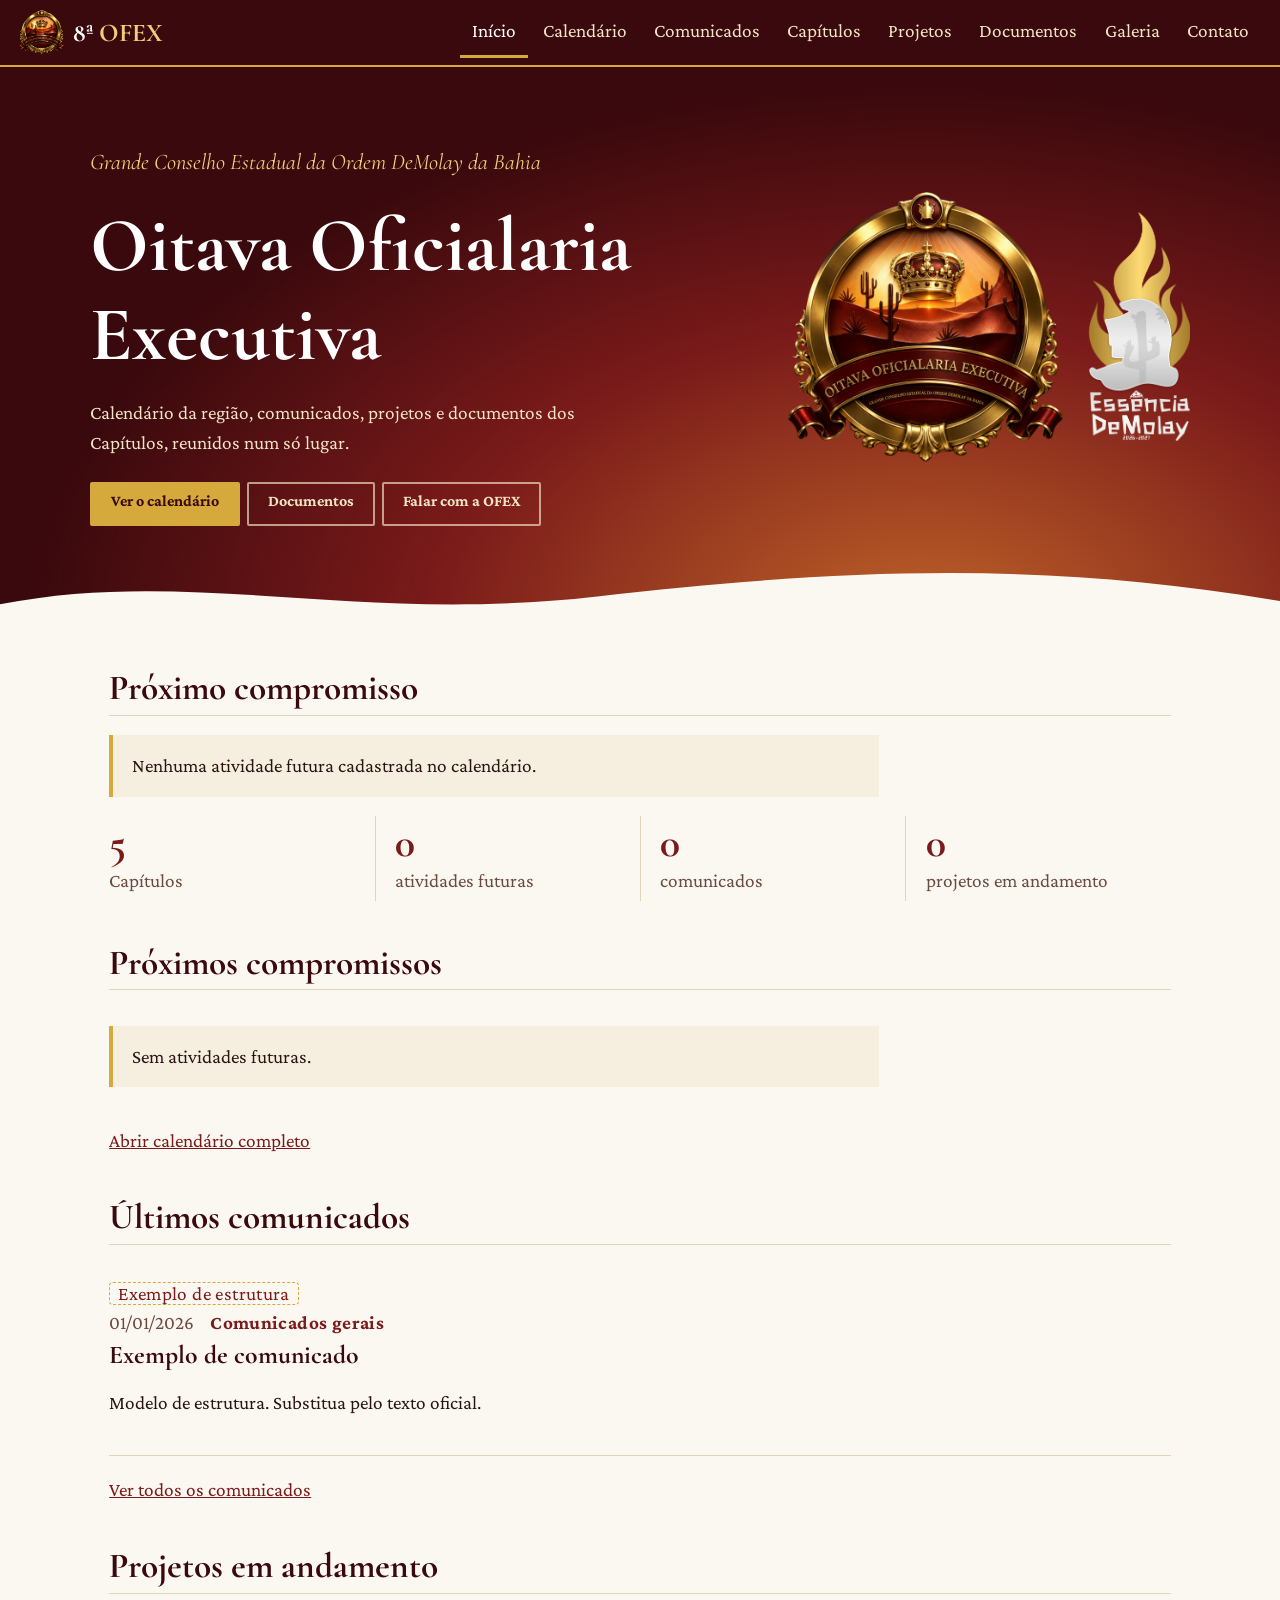
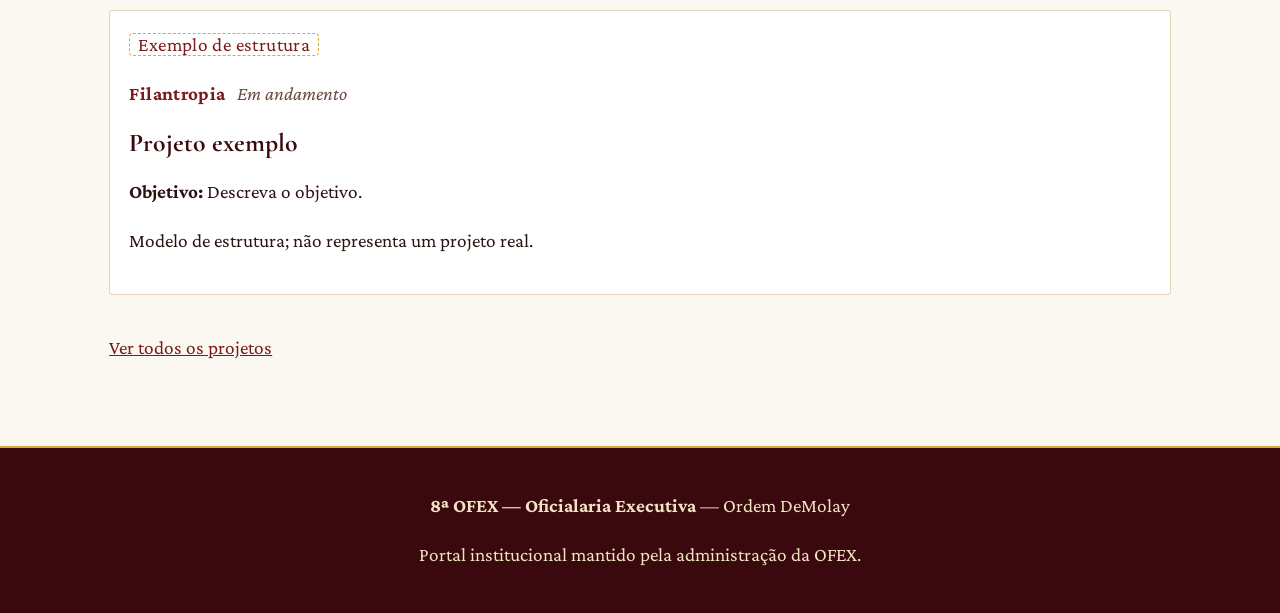
<file: index.html>
<!DOCTYPE html><html lang="pt-BR"><head><meta charset="utf-8"><meta name="viewport" content="width=device-width,initial-scale=1"><title>Início — 8ª OFEX</title><meta name="description" content="Portal institucional da 8ª OFEX — Oficialaria Executiva."><link rel="stylesheet" href="assets/css/style.css"><link rel="preconnect" href="https://fonts.googleapis.com"><link rel="preconnect" href="https://fonts.gstatic.com" crossorigin><link href="https://fonts.googleapis.com/css2?family=Cormorant+Garamond:ital,wght@0,500;0,600;0,700;1,500&family=Crimson+Pro:wght@400;500;700&display=swap" rel="stylesheet"><link rel="icon" href="assets/images/favicon.png"></head><body data-page="home"><a class="skip" href="#main">Ir para o conteúdo</a><header id="hd" class="hd"></header><main id="main"><section class="hero"><div class="hero-in"><div><p class="lema">Grande Conselho Estadual da Ordem DeMolay da Bahia</p><h1>Oitava Oficialaria Executiva</h1><p>Calendário da região, comunicados, projetos e documentos dos Capítulos, reunidos num só lugar.</p><a class="btn gold" href="calendario.html">Ver o calendário</a><a class="btn ghost" href="documentos.html">Documentos</a><a class="btn ghost" href="contato.html">Falar com a OFEX</a></div><div class="logos"><img src="assets/images/logo-ofex.png" alt="Brasão da Oitava Oficialaria Executiva"><img id="lg" alt="Logo da gestão atual" hidden></div></div></section><section id="destaque"></section><section id="stats" class="stats" aria-label="Indicadores"></section><section><h2>Próximos compromissos</h2><div id="prox" class="grid"></div><p><a href="calendario.html">Abrir calendário completo</a></p></section><section><h2>Últimos comunicados</h2><div id="com" class="grid"></div><p><a href="comunicados.html">Ver todos os comunicados</a></p></section><section><h2>Projetos em andamento</h2><div id="proj" class="grid"></div><p><a href="projetos.html">Ver todos os projetos</a></p></section></main><footer id="ft" class="ft"></footer><script src="assets/js/config.js"></script><script src="assets/js/calendar.js"></script><script src="assets/js/main.js"></script></body></html>
</file>
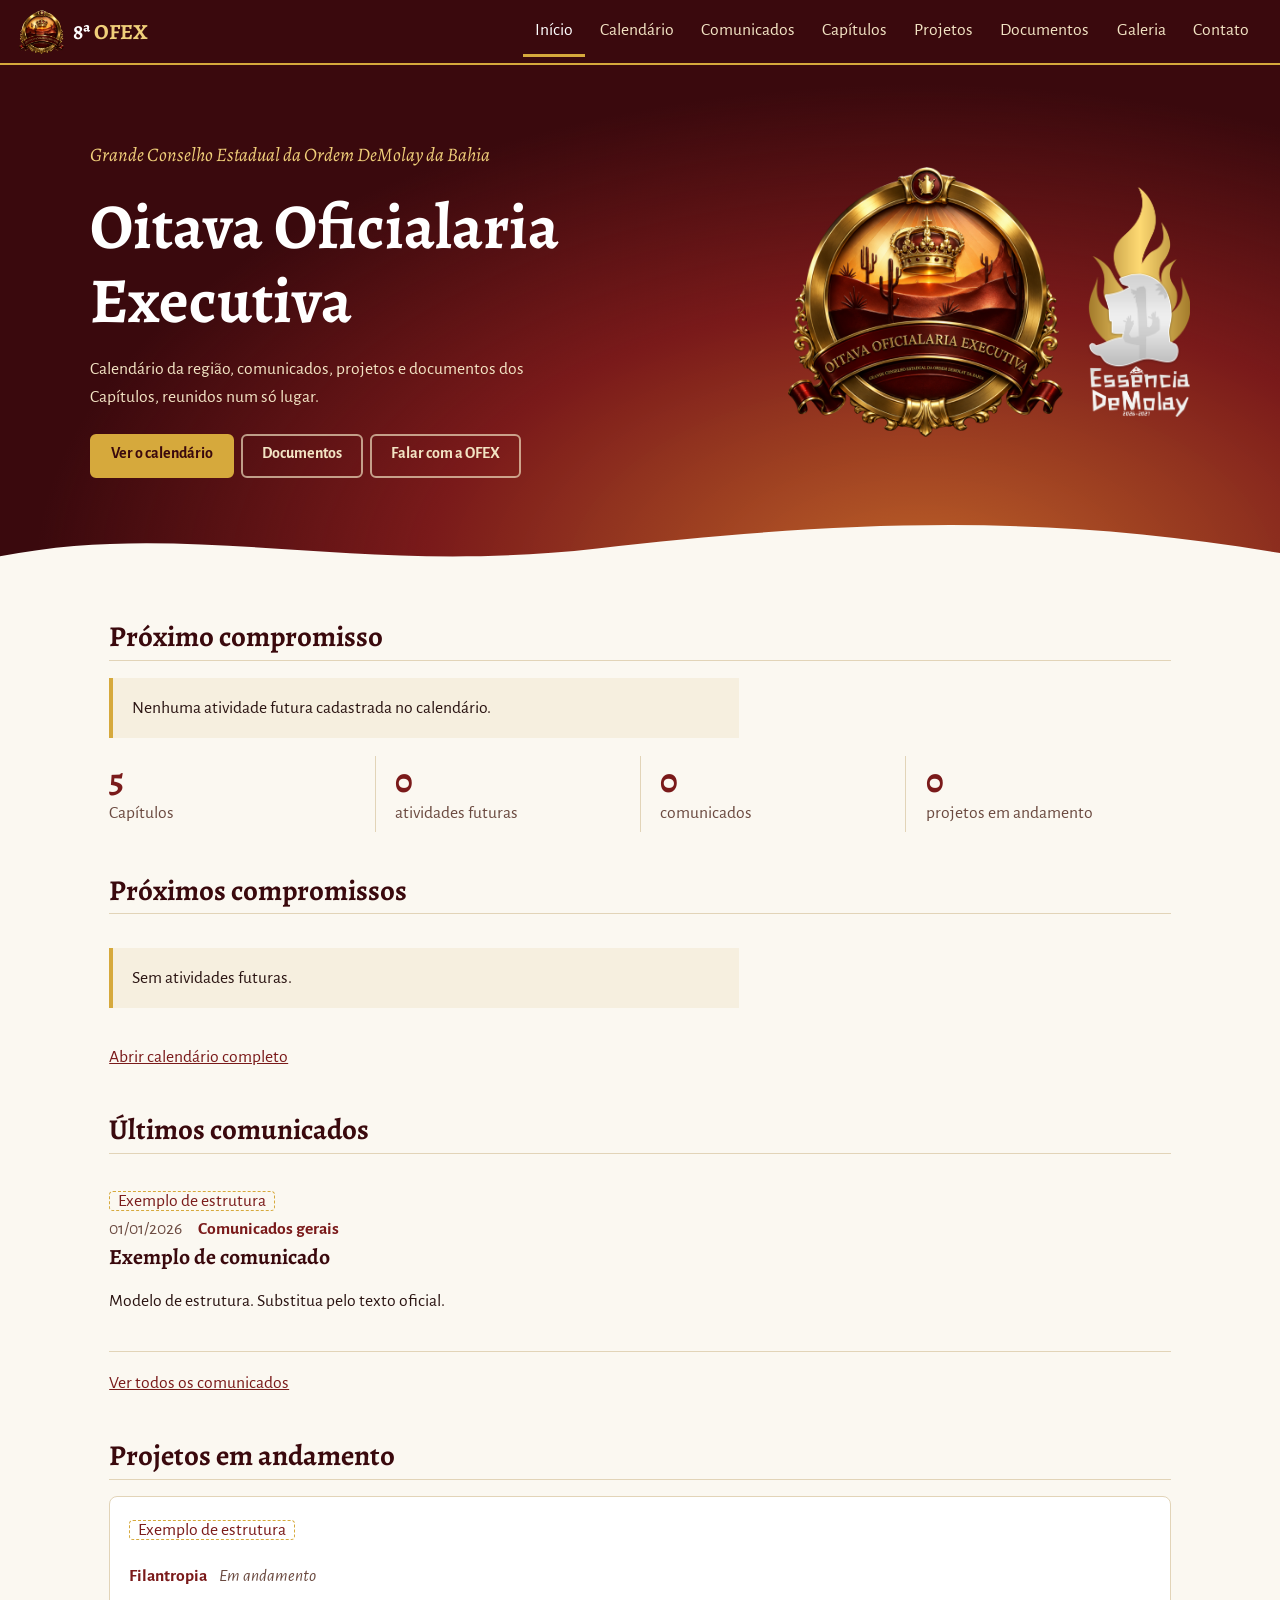
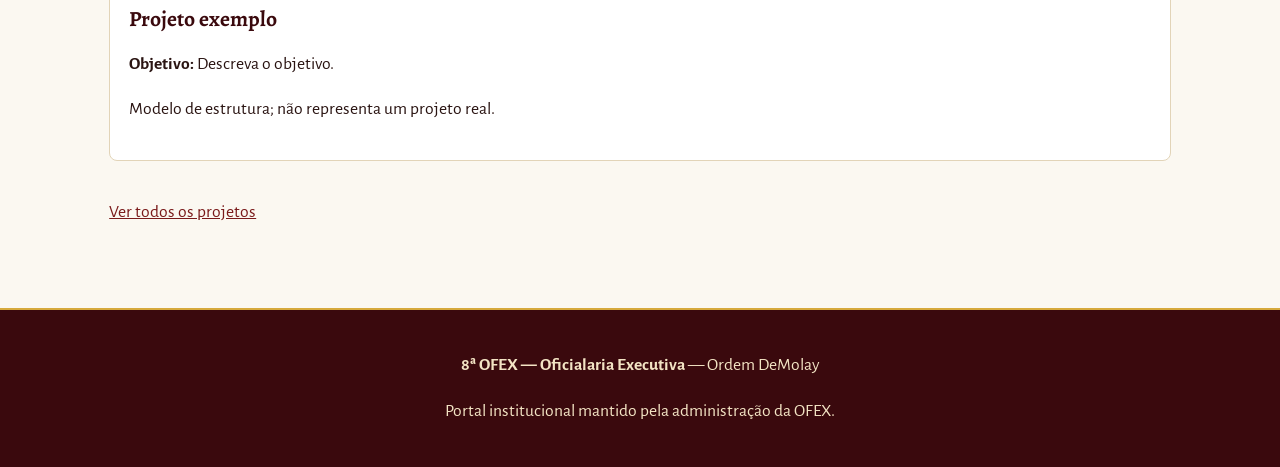
<file: ofex-portal/index.html>
<!DOCTYPE html><html lang="pt-BR"><head><meta charset="utf-8"><meta name="viewport" content="width=device-width,initial-scale=1"><title>Início — 8ª OFEX</title><meta name="description" content="Portal institucional da 8ª OFEX — Oficialaria Executiva."><link rel="stylesheet" href="assets/css/style.css"><link rel="preconnect" href="https://fonts.googleapis.com"><link rel="preconnect" href="https://fonts.gstatic.com" crossorigin><link href="https://fonts.googleapis.com/css2?family=Alegreya:ital,wght@0,400;0,700;1,400&family=Alegreya+Sans:wght@400;500;700&display=swap" rel="stylesheet"><link rel="icon" href="assets/images/favicon.png"></head><body data-page="home"><a class="skip" href="#main">Ir para o conteúdo</a><header id="hd" class="hd"></header><main id="main"><section class="hero"><div class="hero-in"><div><p class="lema">Grande Conselho Estadual da Ordem DeMolay da Bahia</p><h1>Oitava Oficialaria Executiva</h1><p>Calendário da região, comunicados, projetos e documentos dos Capítulos, reunidos num só lugar.</p><a class="btn gold" href="calendario.html">Ver o calendário</a><a class="btn ghost" href="documentos.html">Documentos</a><a class="btn ghost" href="contato.html">Falar com a OFEX</a></div><div class="logos"><img src="assets/images/logo-ofex.png" alt="Brasão da Oitava Oficialaria Executiva"><img id="lg" alt="Logo da gestão atual" hidden></div></div></section><section id="destaque"></section><section id="stats" class="stats" aria-label="Indicadores"></section><section><h2>Próximos compromissos</h2><div id="prox" class="grid"></div><p><a href="calendario.html">Abrir calendário completo</a></p></section><section><h2>Últimos comunicados</h2><div id="com" class="grid"></div><p><a href="comunicados.html">Ver todos os comunicados</a></p></section><section><h2>Projetos em andamento</h2><div id="proj" class="grid"></div><p><a href="projetos.html">Ver todos os projetos</a></p></section></main><footer id="ft" class="ft"></footer><script src="assets/js/config.js"></script><script src="assets/js/calendar.js"></script><script src="assets/js/main.js"></script></body></html>
</file>
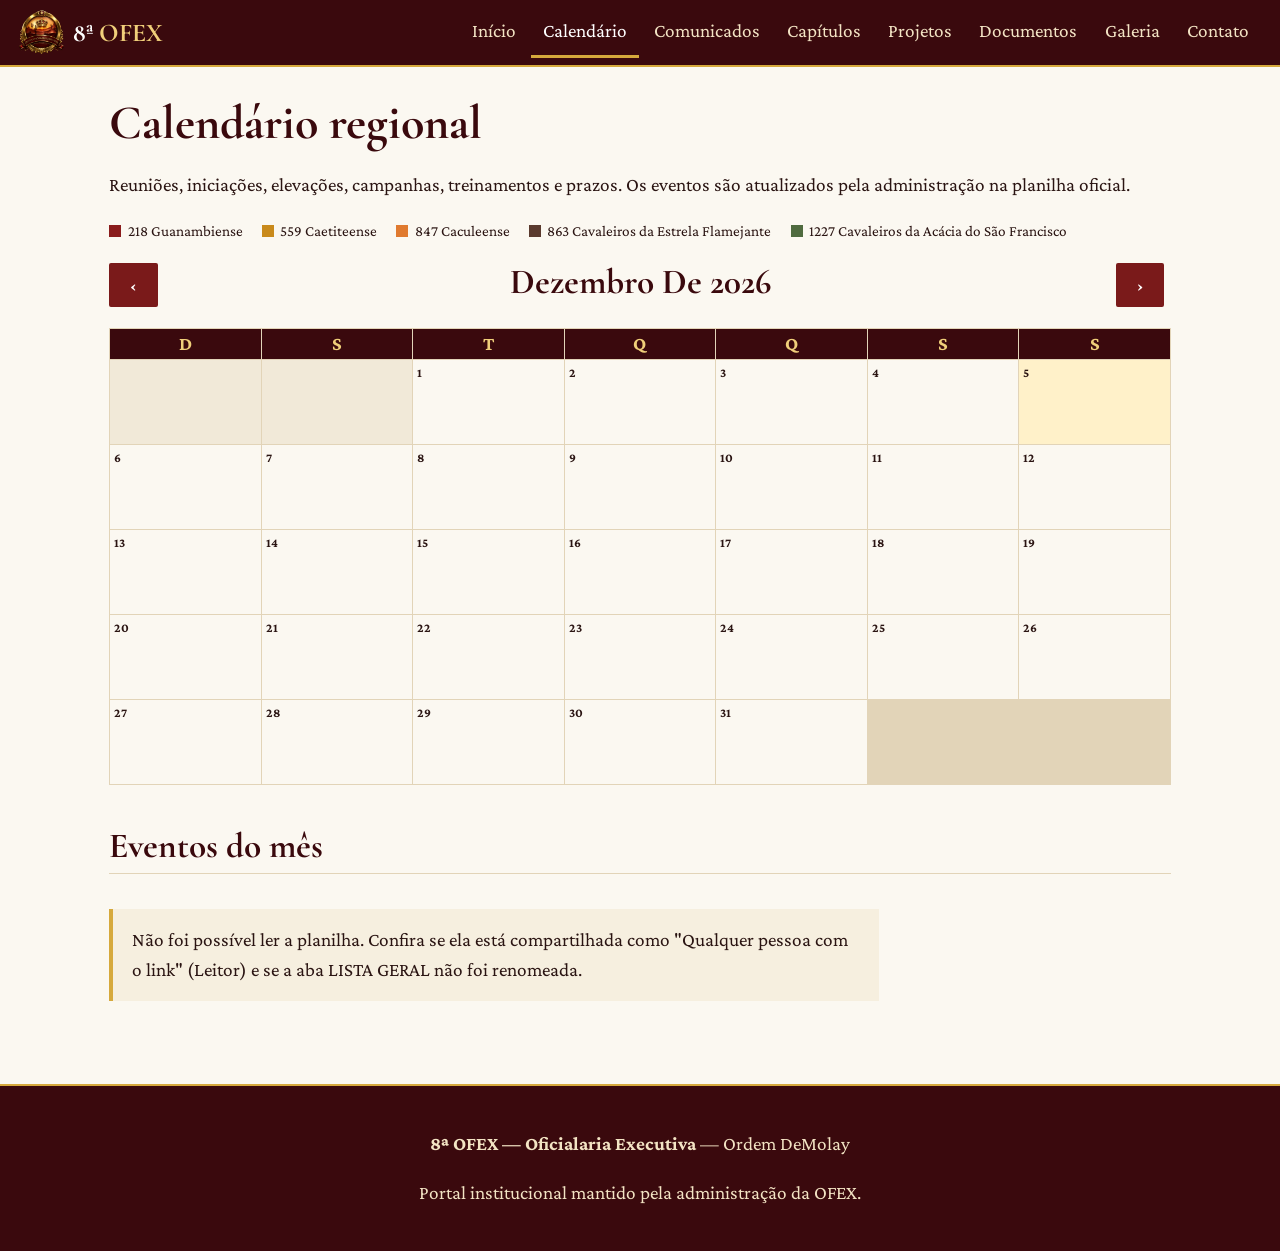
<file: calendario.html>
<!DOCTYPE html><html lang="pt-BR"><head><meta charset="utf-8"><meta name="viewport" content="width=device-width,initial-scale=1"><title>Calendário — 8ª OFEX</title><meta name="description" content="Portal institucional da 8ª OFEX — Oficialaria Executiva."><link rel="stylesheet" href="assets/css/style.css"><link rel="preconnect" href="https://fonts.googleapis.com"><link rel="preconnect" href="https://fonts.gstatic.com" crossorigin><link href="https://fonts.googleapis.com/css2?family=Cormorant+Garamond:ital,wght@0,500;0,600;0,700;1,500&family=Crimson+Pro:wght@400;500;700&display=swap" rel="stylesheet"><link rel="icon" href="assets/images/favicon.png"></head><body data-page="cal"><a class="skip" href="#main">Ir para o conteúdo</a><header id="hd" class="hd"></header><main id="main"><h1>Calendário regional</h1><p>Reuniões, iniciações, elevações, campanhas, treinamentos e prazos. Os eventos são atualizados pela administração na planilha oficial.</p><p id="leg" class="leg"></p><div class="calbar"><button class="btn" id="pv" aria-label="Mês anterior">‹</button><h2 id="mt" aria-live="polite"></h2><button class="btn" id="nx" aria-label="Próximo mês">›</button></div><div id="grid" role="presentation"></div><h2>Eventos do mês</h2><div id="lst" class="grid"></div></main><footer id="ft" class="ft"></footer><script src="assets/js/config.js"></script><script src="assets/js/calendar.js"></script><script src="assets/js/main.js"></script></body></html>
</file>
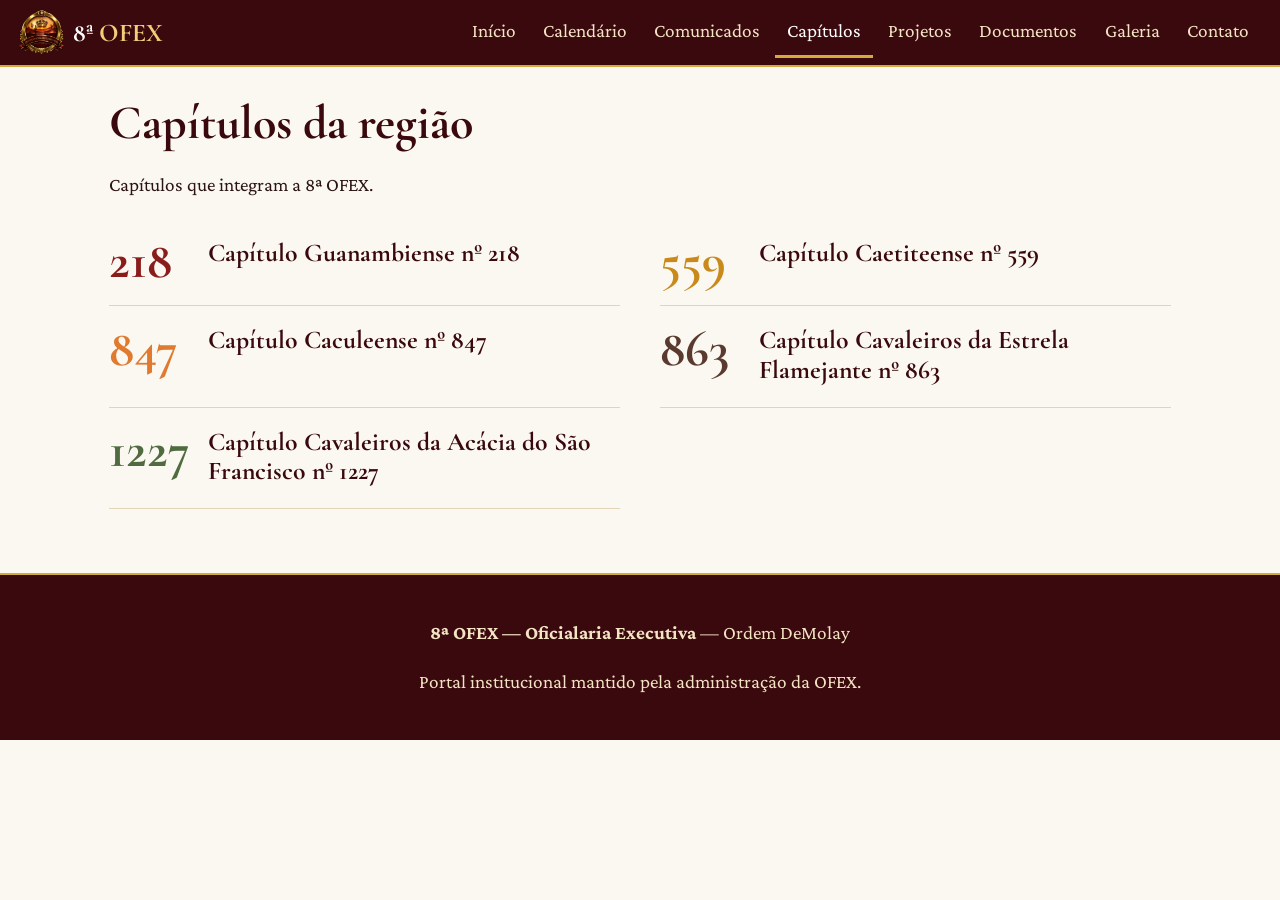
<file: capitulos.html>
<!DOCTYPE html><html lang="pt-BR"><head><meta charset="utf-8"><meta name="viewport" content="width=device-width,initial-scale=1"><title>Capítulos — 8ª OFEX</title><meta name="description" content="Portal institucional da 8ª OFEX — Oficialaria Executiva."><link rel="stylesheet" href="assets/css/style.css"><link rel="preconnect" href="https://fonts.googleapis.com"><link rel="preconnect" href="https://fonts.gstatic.com" crossorigin><link href="https://fonts.googleapis.com/css2?family=Cormorant+Garamond:ital,wght@0,500;0,600;0,700;1,500&family=Crimson+Pro:wght@400;500;700&display=swap" rel="stylesheet"><link rel="icon" href="assets/images/favicon.png"></head><body data-page="cap"><a class="skip" href="#main">Ir para o conteúdo</a><header id="hd" class="hd"></header><main id="main"><h1>Capítulos da região</h1><p>Capítulos que integram a 8ª OFEX.</p><div id="lst" class="grid"></div></main><footer id="ft" class="ft"></footer><script src="assets/js/config.js"></script><script src="assets/js/calendar.js"></script><script src="assets/js/main.js"></script></body></html>
</file>
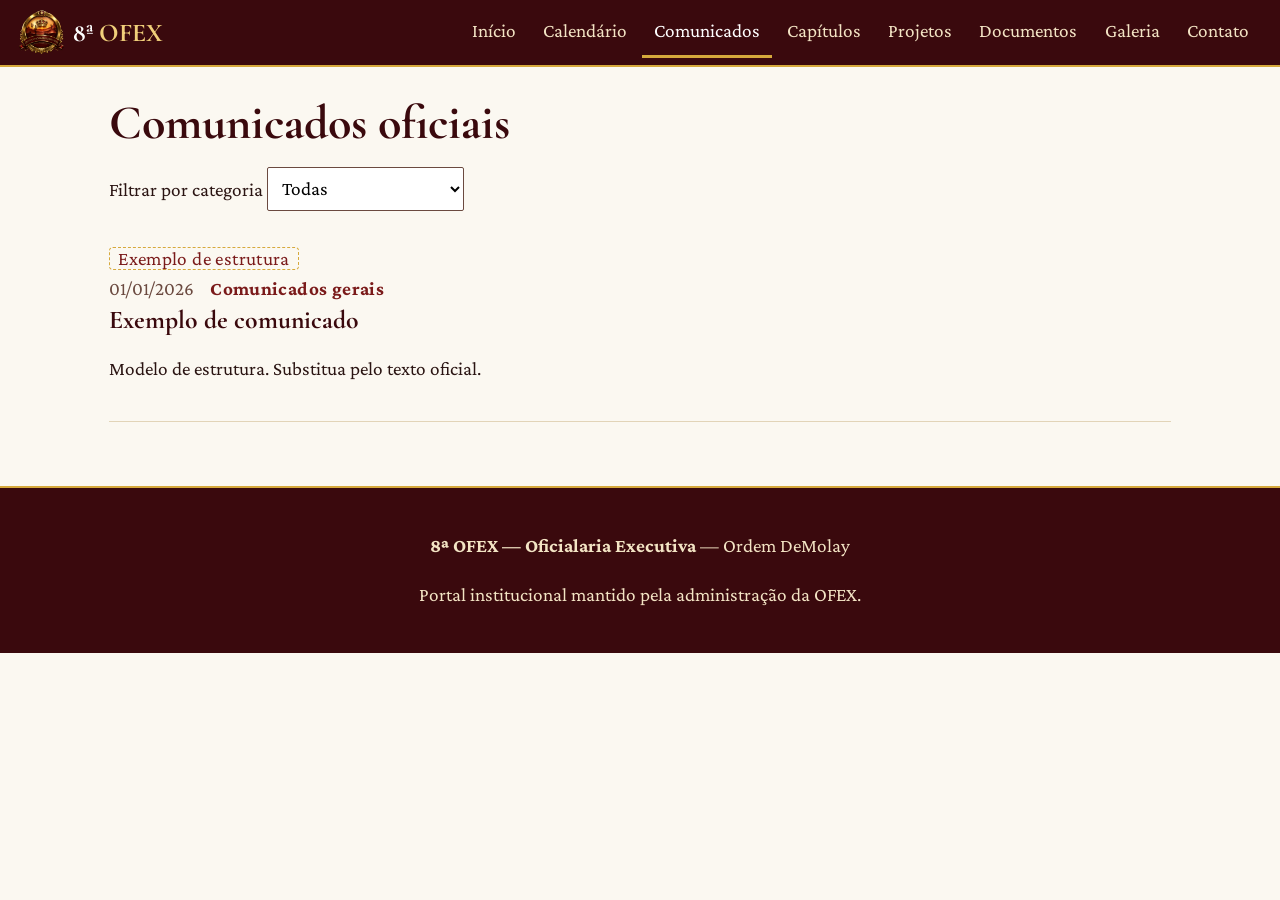
<file: comunicados.html>
<!DOCTYPE html><html lang="pt-BR"><head><meta charset="utf-8"><meta name="viewport" content="width=device-width,initial-scale=1"><title>Comunicados — 8ª OFEX</title><meta name="description" content="Portal institucional da 8ª OFEX — Oficialaria Executiva."><link rel="stylesheet" href="assets/css/style.css"><link rel="preconnect" href="https://fonts.googleapis.com"><link rel="preconnect" href="https://fonts.gstatic.com" crossorigin><link href="https://fonts.googleapis.com/css2?family=Cormorant+Garamond:ital,wght@0,500;0,600;0,700;1,500&family=Crimson+Pro:wght@400;500;700&display=swap" rel="stylesheet"><link rel="icon" href="assets/images/favicon.png"></head><body data-page="com"><a class="skip" href="#main">Ir para o conteúdo</a><header id="hd" class="hd"></header><main id="main"><h1>Comunicados oficiais</h1><label class="flt">Filtrar por categoria <select id="f"><option value="">Todas</option></select></label><div id="lst" class="grid"></div></main><footer id="ft" class="ft"></footer><script src="assets/js/config.js"></script><script src="assets/js/calendar.js"></script><script src="assets/js/main.js"></script></body></html>
</file>
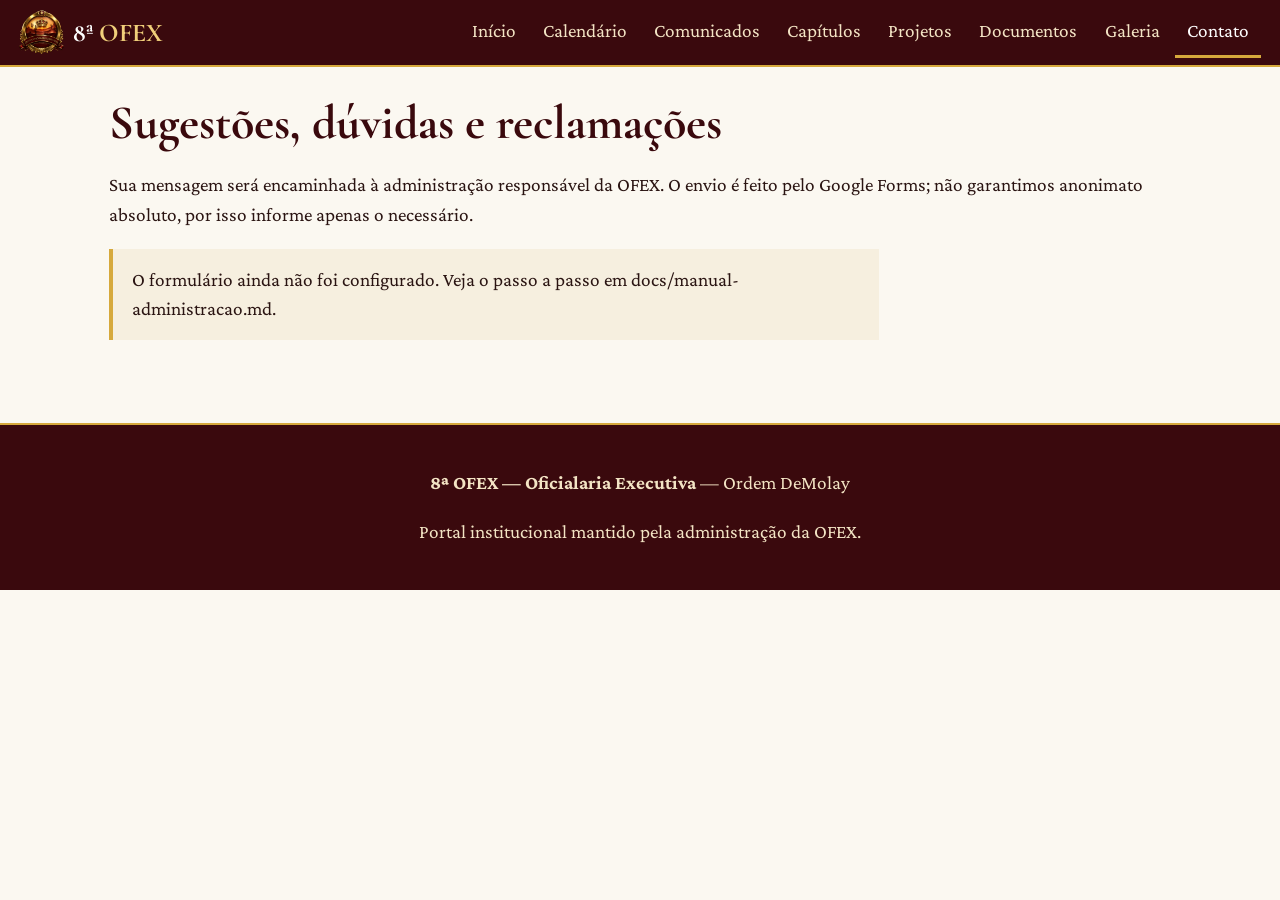
<file: contato.html>
<!DOCTYPE html><html lang="pt-BR"><head><meta charset="utf-8"><meta name="viewport" content="width=device-width,initial-scale=1"><title>Contato — 8ª OFEX</title><meta name="description" content="Portal institucional da 8ª OFEX — Oficialaria Executiva."><link rel="stylesheet" href="assets/css/style.css"><link rel="preconnect" href="https://fonts.googleapis.com"><link rel="preconnect" href="https://fonts.gstatic.com" crossorigin><link href="https://fonts.googleapis.com/css2?family=Cormorant+Garamond:ital,wght@0,500;0,600;0,700;1,500&family=Crimson+Pro:wght@400;500;700&display=swap" rel="stylesheet"><link rel="icon" href="assets/images/favicon.png"></head><body data-page="contato"><a class="skip" href="#main">Ir para o conteúdo</a><header id="hd" class="hd"></header><main id="main"><h1>Sugestões, dúvidas e reclamações</h1><p>Sua mensagem será encaminhada à administração responsável da OFEX. O envio é feito pelo Google Forms; não garantimos anonimato absoluto, por isso informe apenas o necessário.</p><div id="frm"></div></main><footer id="ft" class="ft"></footer><script src="assets/js/config.js"></script><script src="assets/js/calendar.js"></script><script src="assets/js/main.js"></script></body></html>
</file>
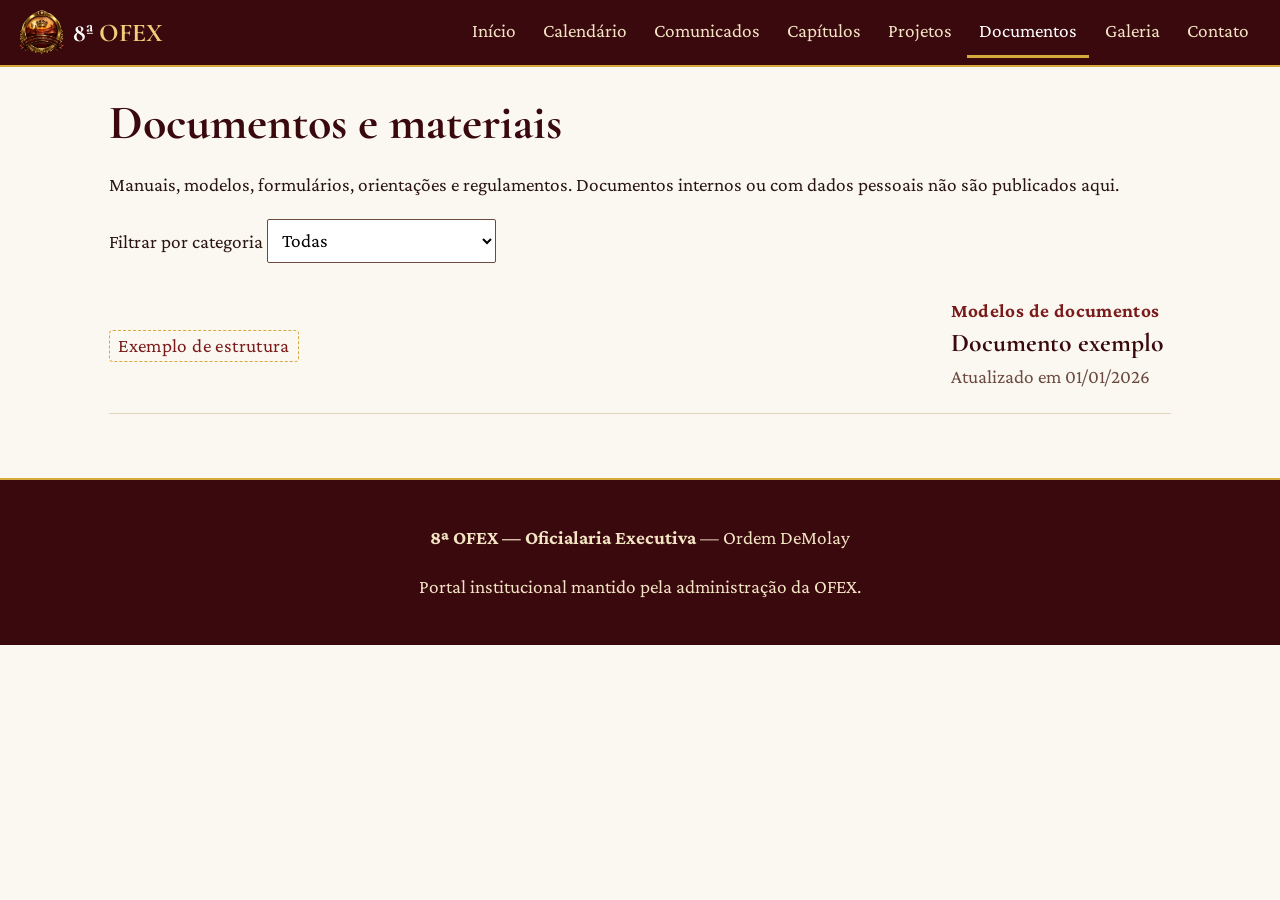
<file: documentos.html>
<!DOCTYPE html><html lang="pt-BR"><head><meta charset="utf-8"><meta name="viewport" content="width=device-width,initial-scale=1"><title>Documentos — 8ª OFEX</title><meta name="description" content="Portal institucional da 8ª OFEX — Oficialaria Executiva."><link rel="stylesheet" href="assets/css/style.css"><link rel="preconnect" href="https://fonts.googleapis.com"><link rel="preconnect" href="https://fonts.gstatic.com" crossorigin><link href="https://fonts.googleapis.com/css2?family=Cormorant+Garamond:ital,wght@0,500;0,600;0,700;1,500&family=Crimson+Pro:wght@400;500;700&display=swap" rel="stylesheet"><link rel="icon" href="assets/images/favicon.png"></head><body data-page="doc"><a class="skip" href="#main">Ir para o conteúdo</a><header id="hd" class="hd"></header><main id="main"><h1>Documentos e materiais</h1><p>Manuais, modelos, formulários, orientações e regulamentos. Documentos internos ou com dados pessoais não são publicados aqui.</p><label class="flt">Filtrar por categoria <select id="f"><option value="">Todas</option></select></label><div id="lst"></div></main><footer id="ft" class="ft"></footer><script src="assets/js/config.js"></script><script src="assets/js/calendar.js"></script><script src="assets/js/main.js"></script></body></html>
</file>
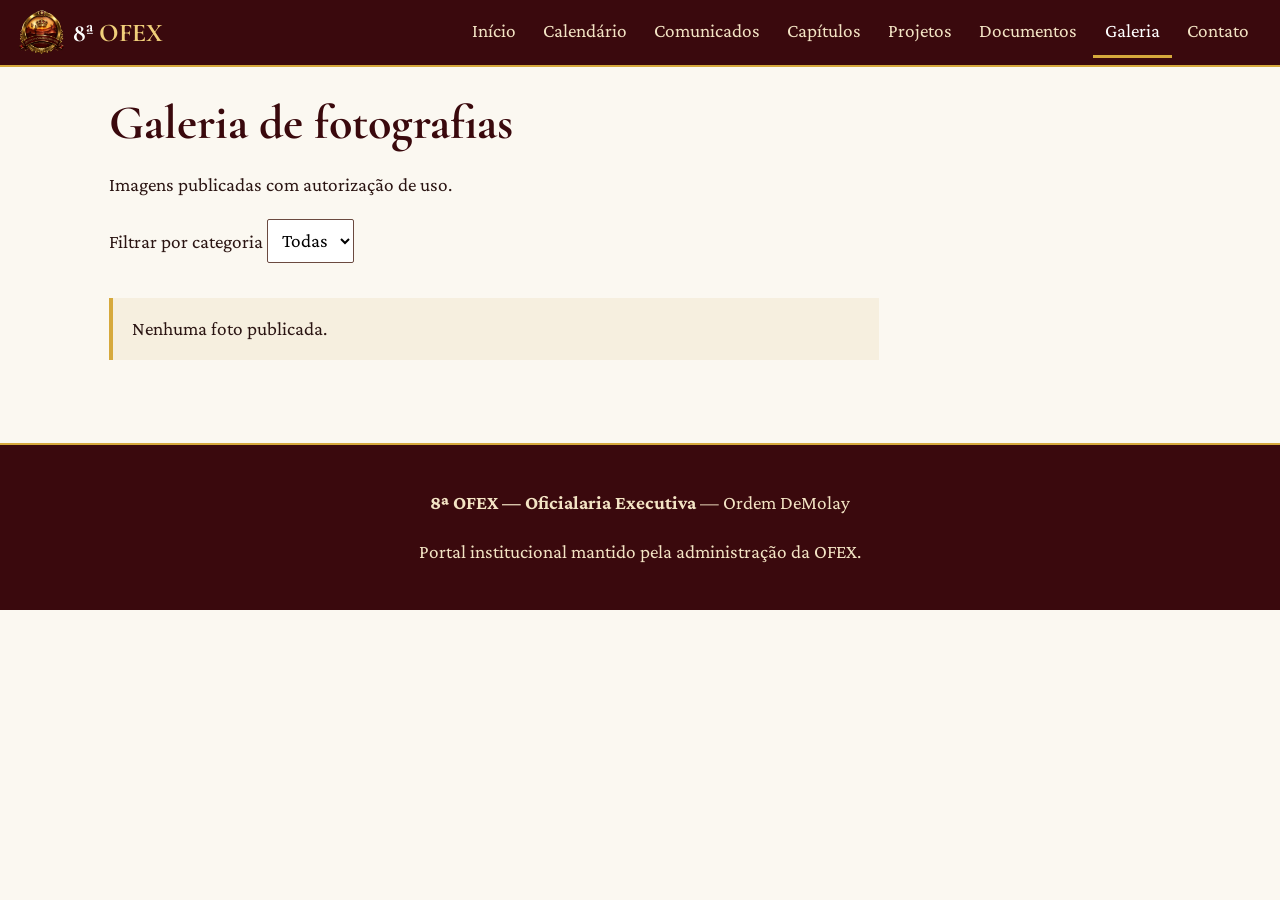
<file: galeria.html>
<!DOCTYPE html><html lang="pt-BR"><head><meta charset="utf-8"><meta name="viewport" content="width=device-width,initial-scale=1"><title>Galeria — 8ª OFEX</title><meta name="description" content="Portal institucional da 8ª OFEX — Oficialaria Executiva."><link rel="stylesheet" href="assets/css/style.css"><link rel="preconnect" href="https://fonts.googleapis.com"><link rel="preconnect" href="https://fonts.gstatic.com" crossorigin><link href="https://fonts.googleapis.com/css2?family=Cormorant+Garamond:ital,wght@0,500;0,600;0,700;1,500&family=Crimson+Pro:wght@400;500;700&display=swap" rel="stylesheet"><link rel="icon" href="assets/images/favicon.png"></head><body data-page="gal"><a class="skip" href="#main">Ir para o conteúdo</a><header id="hd" class="hd"></header><main id="main"><h1>Galeria de fotografias</h1><p>Imagens publicadas com autorização de uso.</p><label class="flt">Filtrar por categoria <select id="f"><option value="">Todas</option></select></label><div id="lst" class="grid"></div><dialog id="dlg"><button class="btn" onclick="this.closest('dialog').close()">Fechar</button><div></div></dialog></main><footer id="ft" class="ft"></footer><script src="assets/js/config.js"></script><script src="assets/js/calendar.js"></script><script src="assets/js/main.js"></script></body></html>
</file>
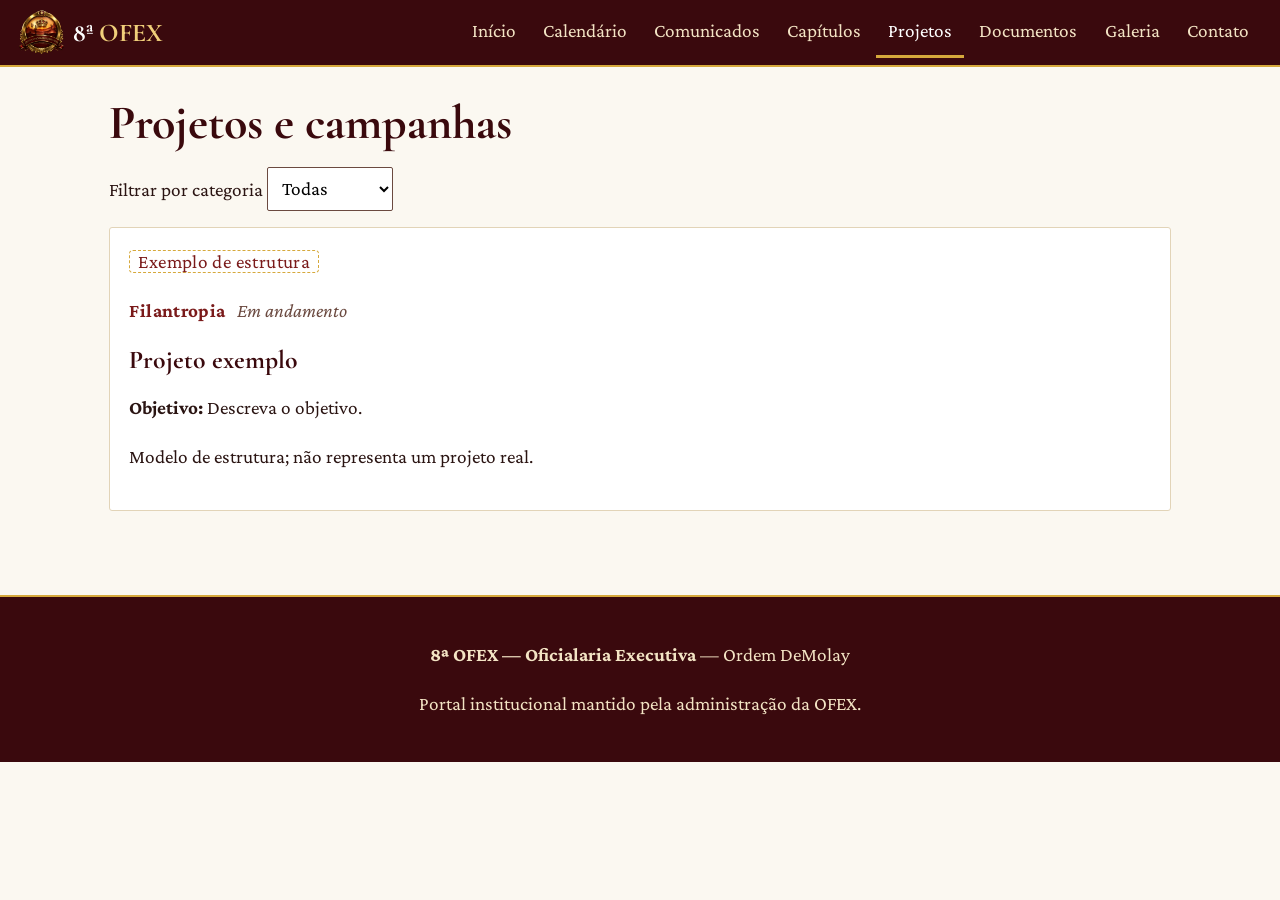
<file: projetos.html>
<!DOCTYPE html><html lang="pt-BR"><head><meta charset="utf-8"><meta name="viewport" content="width=device-width,initial-scale=1"><title>Projetos — 8ª OFEX</title><meta name="description" content="Portal institucional da 8ª OFEX — Oficialaria Executiva."><link rel="stylesheet" href="assets/css/style.css"><link rel="preconnect" href="https://fonts.googleapis.com"><link rel="preconnect" href="https://fonts.gstatic.com" crossorigin><link href="https://fonts.googleapis.com/css2?family=Cormorant+Garamond:ital,wght@0,500;0,600;0,700;1,500&family=Crimson+Pro:wght@400;500;700&display=swap" rel="stylesheet"><link rel="icon" href="assets/images/favicon.png"></head><body data-page="proj"><a class="skip" href="#main">Ir para o conteúdo</a><header id="hd" class="hd"></header><main id="main"><h1>Projetos e campanhas</h1><label class="flt">Filtrar por categoria <select id="f"><option value="">Todas</option></select></label><div id="lst" class="grid"></div></main><footer id="ft" class="ft"></footer><script src="assets/js/config.js"></script><script src="assets/js/calendar.js"></script><script src="assets/js/main.js"></script></body></html>
</file>
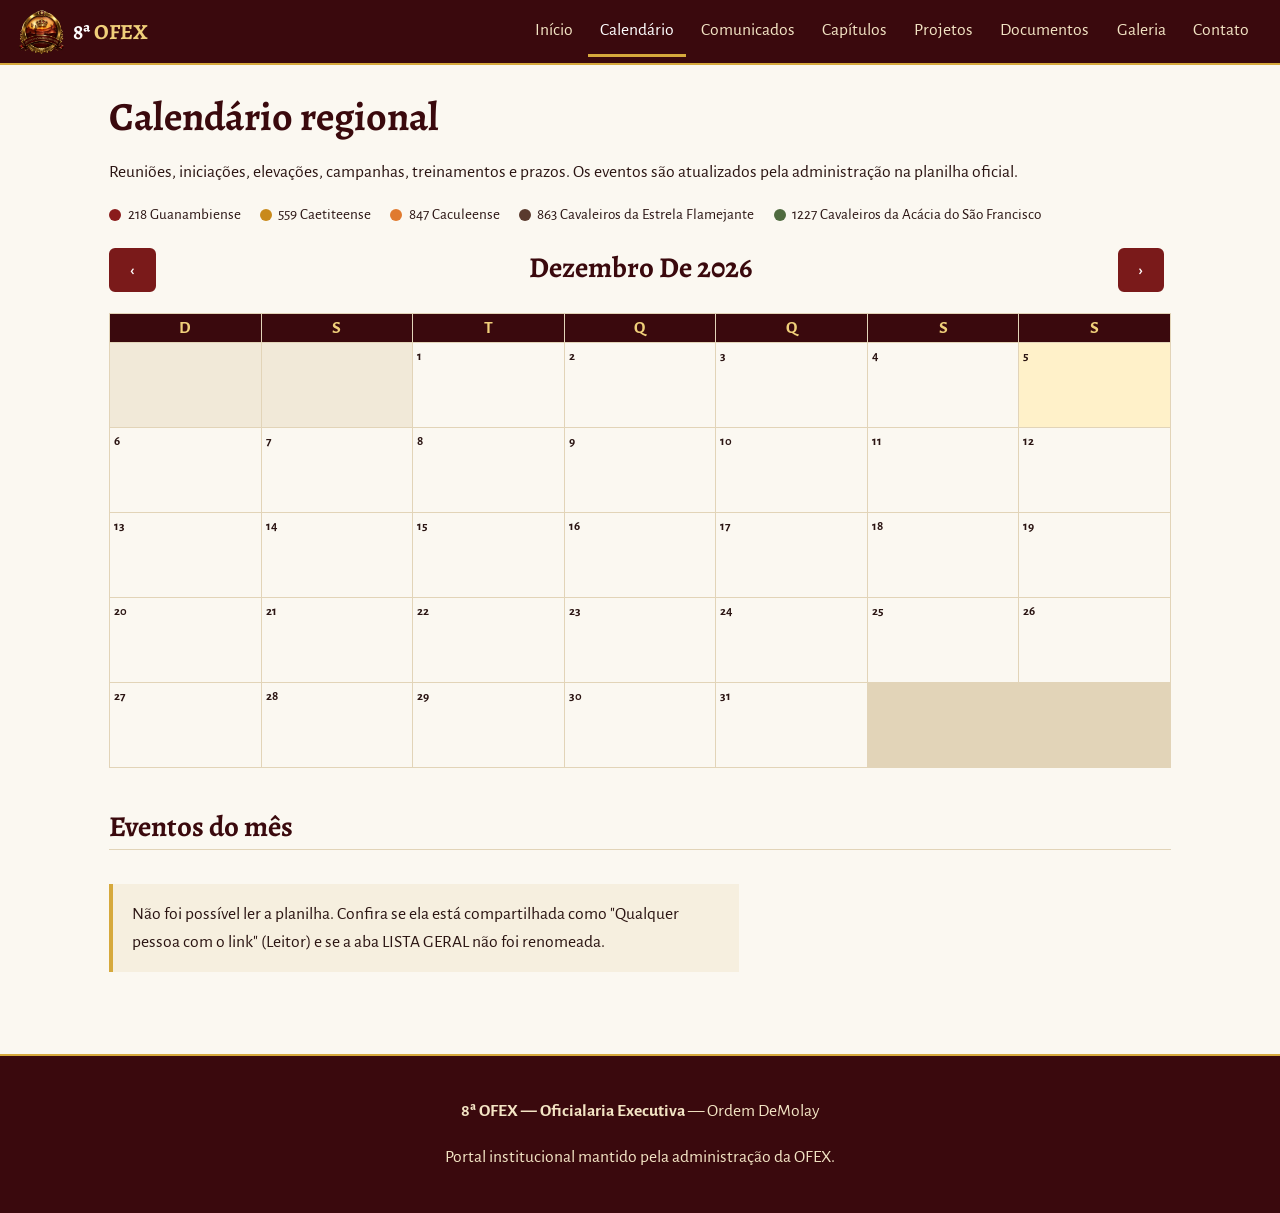
<file: ofex-portal/calendario.html>
<!DOCTYPE html><html lang="pt-BR"><head><meta charset="utf-8"><meta name="viewport" content="width=device-width,initial-scale=1"><title>Calendário — 8ª OFEX</title><meta name="description" content="Portal institucional da 8ª OFEX — Oficialaria Executiva."><link rel="stylesheet" href="assets/css/style.css"><link rel="preconnect" href="https://fonts.googleapis.com"><link rel="preconnect" href="https://fonts.gstatic.com" crossorigin><link href="https://fonts.googleapis.com/css2?family=Alegreya:ital,wght@0,400;0,700;1,400&family=Alegreya+Sans:wght@400;500;700&display=swap" rel="stylesheet"><link rel="icon" href="assets/images/favicon.png"></head><body data-page="cal"><a class="skip" href="#main">Ir para o conteúdo</a><header id="hd" class="hd"></header><main id="main"><h1>Calendário regional</h1><p>Reuniões, iniciações, elevações, campanhas, treinamentos e prazos. Os eventos são atualizados pela administração na planilha oficial.</p><p id="leg" class="leg"></p><div class="calbar"><button class="btn" id="pv" aria-label="Mês anterior">‹</button><h2 id="mt" aria-live="polite"></h2><button class="btn" id="nx" aria-label="Próximo mês">›</button></div><div id="grid" role="presentation"></div><h2>Eventos do mês</h2><div id="lst" class="grid"></div></main><footer id="ft" class="ft"></footer><script src="assets/js/config.js"></script><script src="assets/js/calendar.js"></script><script src="assets/js/main.js"></script></body></html>
</file>
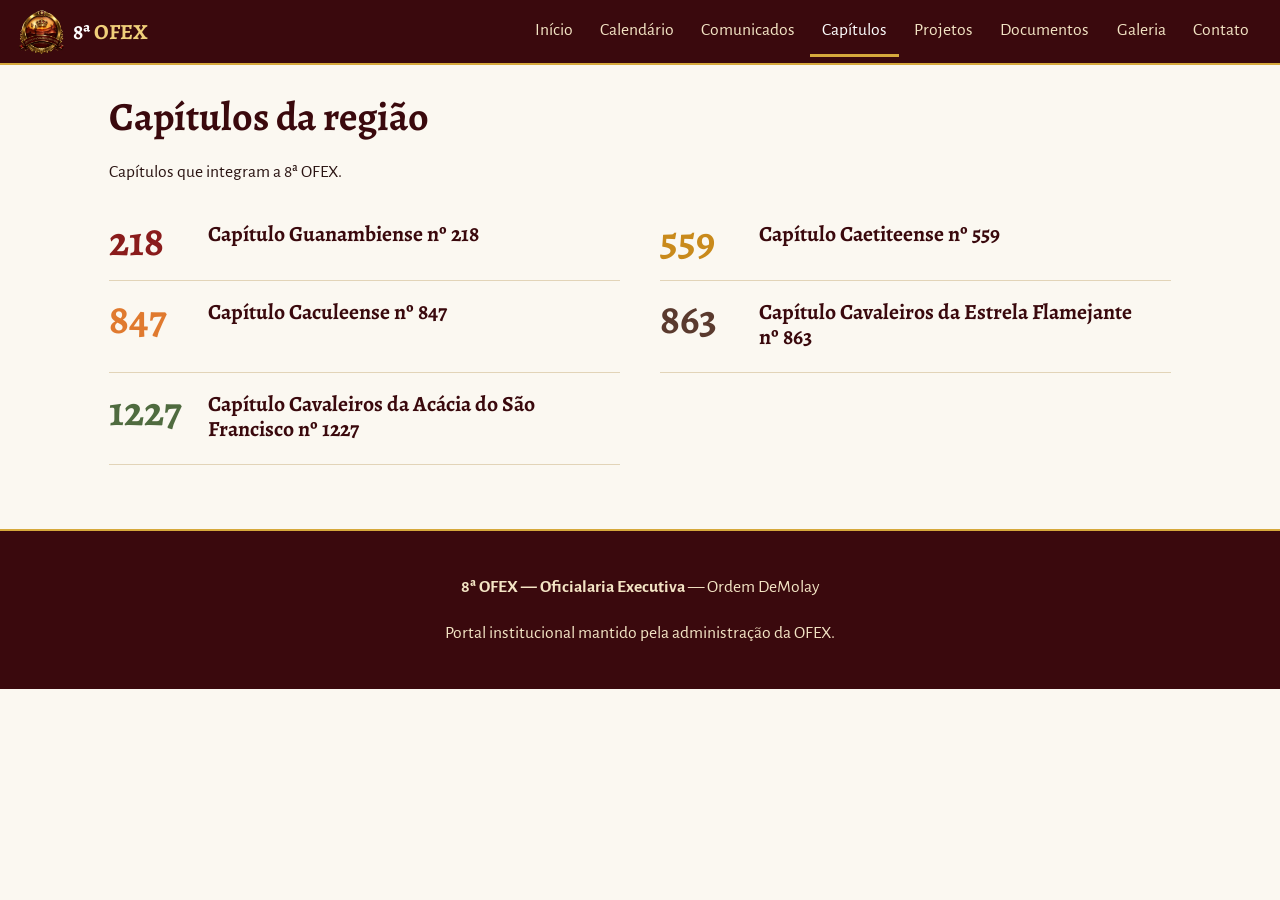
<file: ofex-portal/capitulos.html>
<!DOCTYPE html><html lang="pt-BR"><head><meta charset="utf-8"><meta name="viewport" content="width=device-width,initial-scale=1"><title>Capítulos — 8ª OFEX</title><meta name="description" content="Portal institucional da 8ª OFEX — Oficialaria Executiva."><link rel="stylesheet" href="assets/css/style.css"><link rel="preconnect" href="https://fonts.googleapis.com"><link rel="preconnect" href="https://fonts.gstatic.com" crossorigin><link href="https://fonts.googleapis.com/css2?family=Alegreya:ital,wght@0,400;0,700;1,400&family=Alegreya+Sans:wght@400;500;700&display=swap" rel="stylesheet"><link rel="icon" href="assets/images/favicon.png"></head><body data-page="cap"><a class="skip" href="#main">Ir para o conteúdo</a><header id="hd" class="hd"></header><main id="main"><h1>Capítulos da região</h1><p>Capítulos que integram a 8ª OFEX.</p><div id="lst" class="grid"></div></main><footer id="ft" class="ft"></footer><script src="assets/js/config.js"></script><script src="assets/js/calendar.js"></script><script src="assets/js/main.js"></script></body></html>
</file>
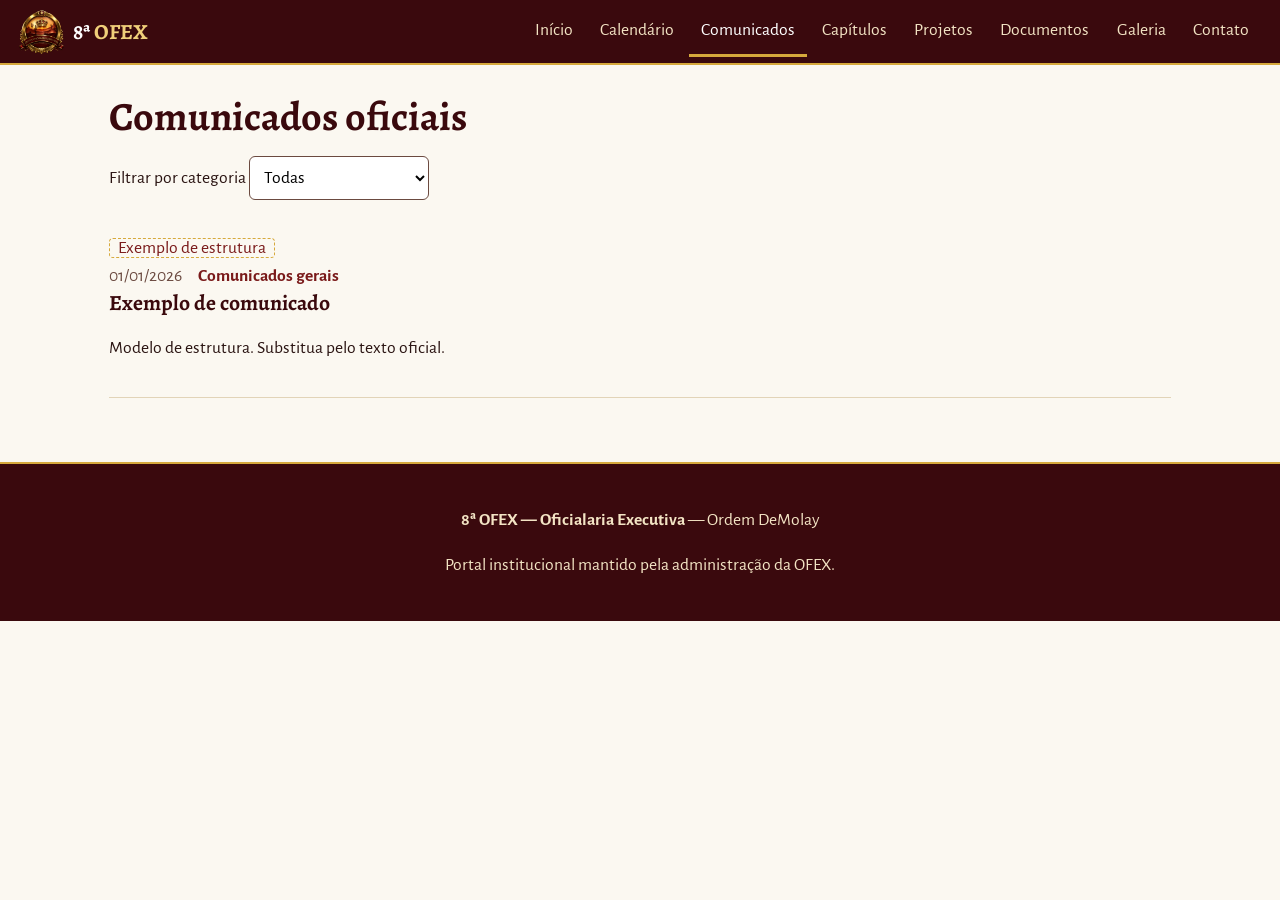
<file: ofex-portal/comunicados.html>
<!DOCTYPE html><html lang="pt-BR"><head><meta charset="utf-8"><meta name="viewport" content="width=device-width,initial-scale=1"><title>Comunicados — 8ª OFEX</title><meta name="description" content="Portal institucional da 8ª OFEX — Oficialaria Executiva."><link rel="stylesheet" href="assets/css/style.css"><link rel="preconnect" href="https://fonts.googleapis.com"><link rel="preconnect" href="https://fonts.gstatic.com" crossorigin><link href="https://fonts.googleapis.com/css2?family=Alegreya:ital,wght@0,400;0,700;1,400&family=Alegreya+Sans:wght@400;500;700&display=swap" rel="stylesheet"><link rel="icon" href="assets/images/favicon.png"></head><body data-page="com"><a class="skip" href="#main">Ir para o conteúdo</a><header id="hd" class="hd"></header><main id="main"><h1>Comunicados oficiais</h1><label class="flt">Filtrar por categoria <select id="f"><option value="">Todas</option></select></label><div id="lst" class="grid"></div></main><footer id="ft" class="ft"></footer><script src="assets/js/config.js"></script><script src="assets/js/calendar.js"></script><script src="assets/js/main.js"></script></body></html>
</file>
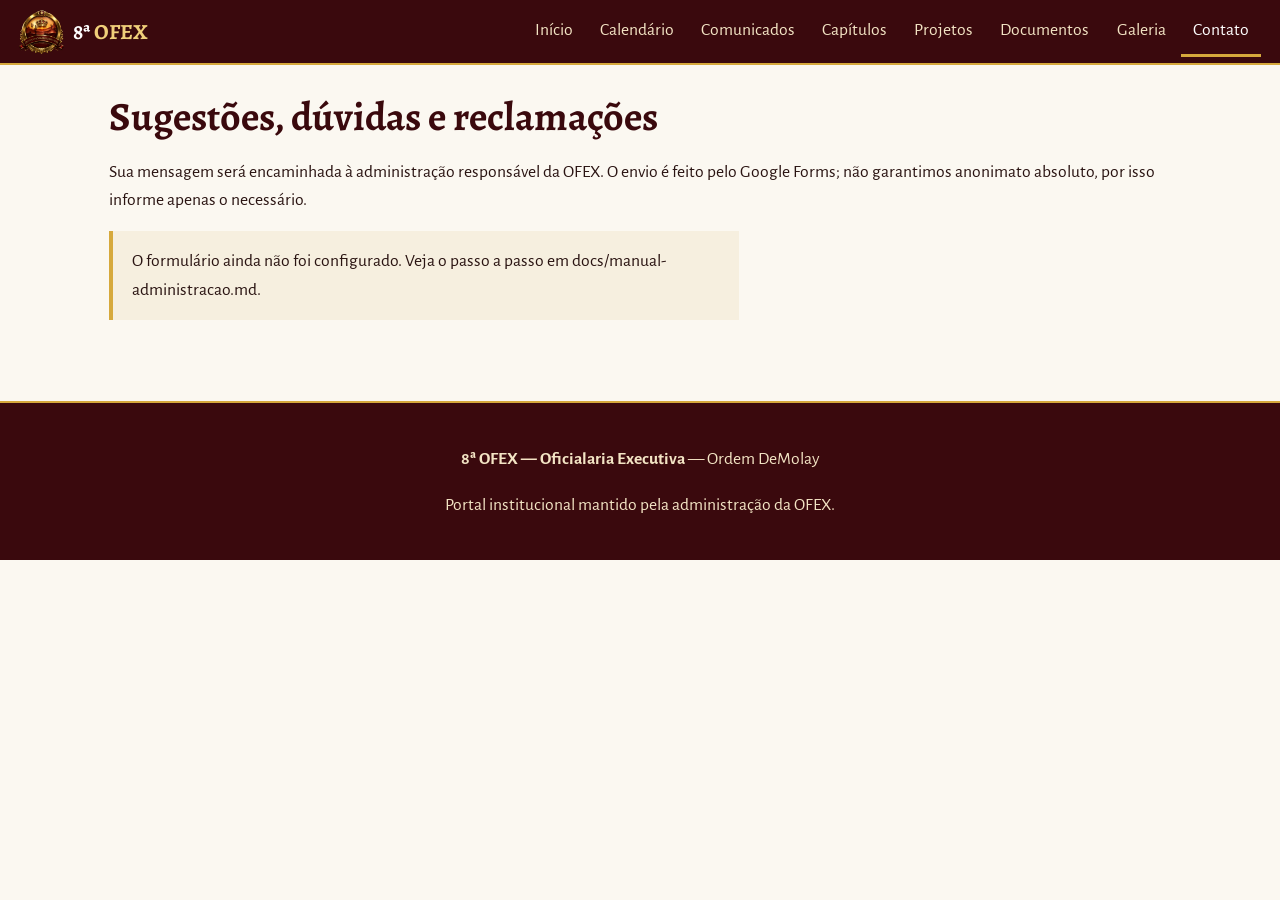
<file: ofex-portal/contato.html>
<!DOCTYPE html><html lang="pt-BR"><head><meta charset="utf-8"><meta name="viewport" content="width=device-width,initial-scale=1"><title>Contato — 8ª OFEX</title><meta name="description" content="Portal institucional da 8ª OFEX — Oficialaria Executiva."><link rel="stylesheet" href="assets/css/style.css"><link rel="preconnect" href="https://fonts.googleapis.com"><link rel="preconnect" href="https://fonts.gstatic.com" crossorigin><link href="https://fonts.googleapis.com/css2?family=Alegreya:ital,wght@0,400;0,700;1,400&family=Alegreya+Sans:wght@400;500;700&display=swap" rel="stylesheet"><link rel="icon" href="assets/images/favicon.png"></head><body data-page="contato"><a class="skip" href="#main">Ir para o conteúdo</a><header id="hd" class="hd"></header><main id="main"><h1>Sugestões, dúvidas e reclamações</h1><p>Sua mensagem será encaminhada à administração responsável da OFEX. O envio é feito pelo Google Forms; não garantimos anonimato absoluto, por isso informe apenas o necessário.</p><div id="frm"></div></main><footer id="ft" class="ft"></footer><script src="assets/js/config.js"></script><script src="assets/js/calendar.js"></script><script src="assets/js/main.js"></script></body></html>
</file>
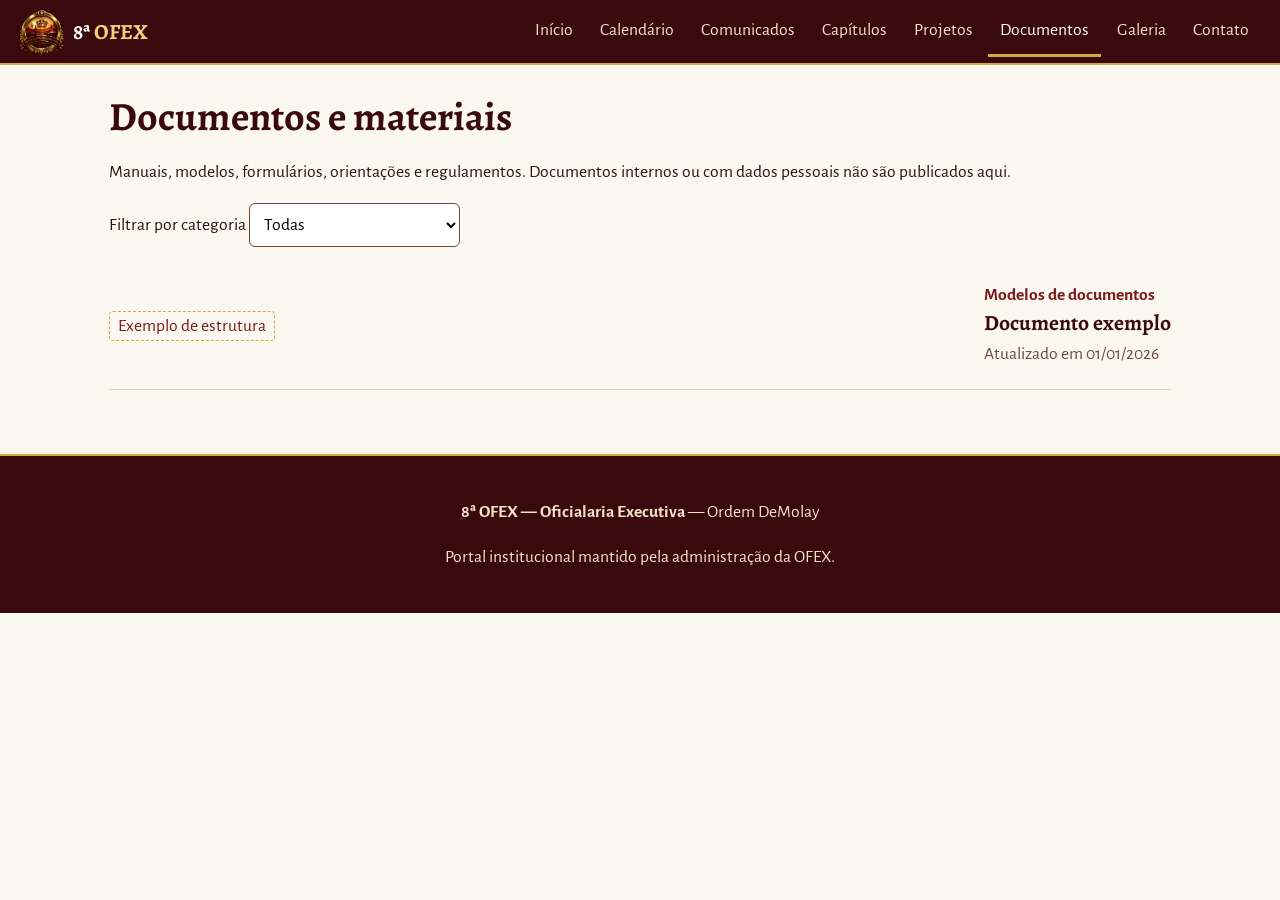
<file: ofex-portal/documentos.html>
<!DOCTYPE html><html lang="pt-BR"><head><meta charset="utf-8"><meta name="viewport" content="width=device-width,initial-scale=1"><title>Documentos — 8ª OFEX</title><meta name="description" content="Portal institucional da 8ª OFEX — Oficialaria Executiva."><link rel="stylesheet" href="assets/css/style.css"><link rel="preconnect" href="https://fonts.googleapis.com"><link rel="preconnect" href="https://fonts.gstatic.com" crossorigin><link href="https://fonts.googleapis.com/css2?family=Alegreya:ital,wght@0,400;0,700;1,400&family=Alegreya+Sans:wght@400;500;700&display=swap" rel="stylesheet"><link rel="icon" href="assets/images/favicon.png"></head><body data-page="doc"><a class="skip" href="#main">Ir para o conteúdo</a><header id="hd" class="hd"></header><main id="main"><h1>Documentos e materiais</h1><p>Manuais, modelos, formulários, orientações e regulamentos. Documentos internos ou com dados pessoais não são publicados aqui.</p><label class="flt">Filtrar por categoria <select id="f"><option value="">Todas</option></select></label><div id="lst"></div></main><footer id="ft" class="ft"></footer><script src="assets/js/config.js"></script><script src="assets/js/calendar.js"></script><script src="assets/js/main.js"></script></body></html>
</file>
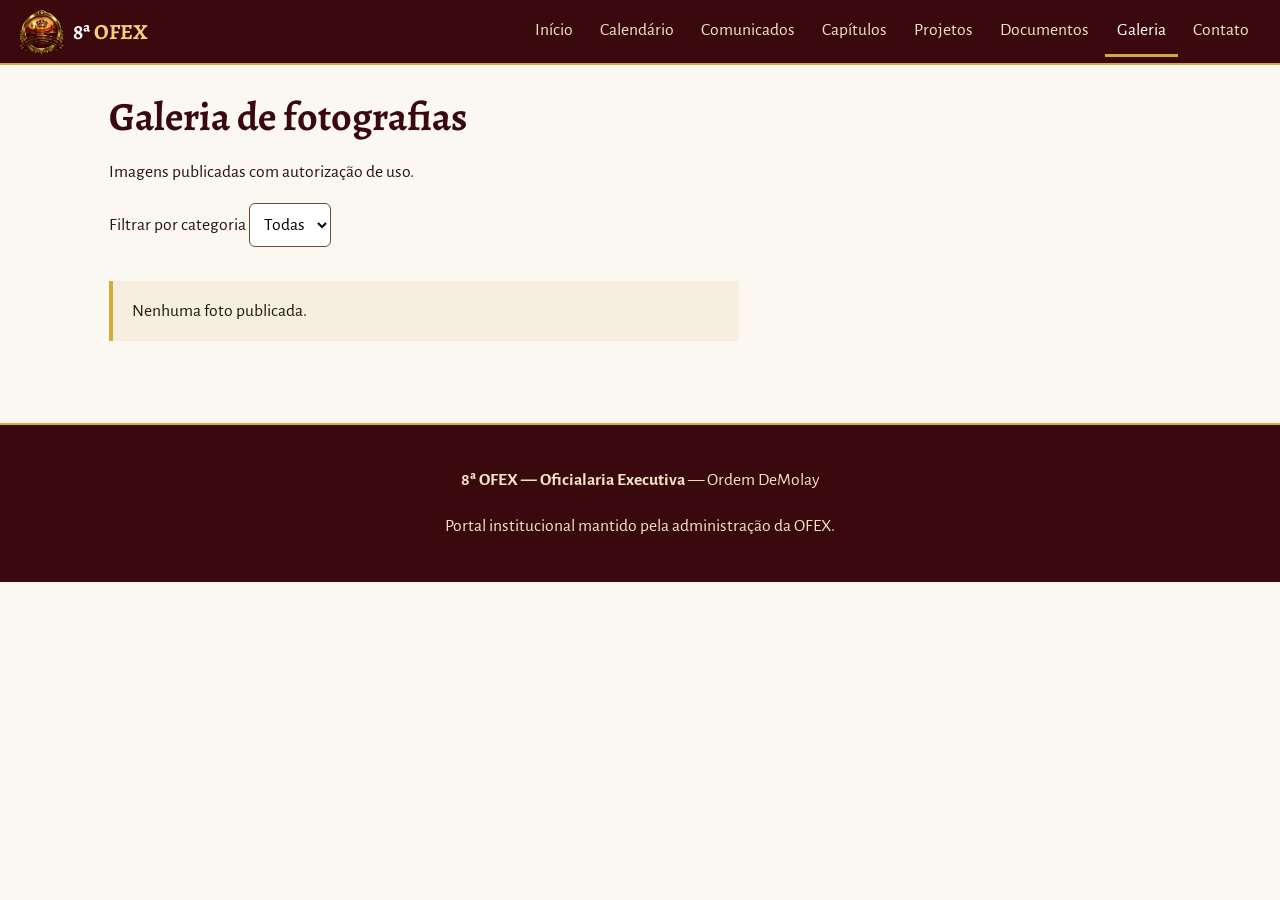
<file: ofex-portal/galeria.html>
<!DOCTYPE html><html lang="pt-BR"><head><meta charset="utf-8"><meta name="viewport" content="width=device-width,initial-scale=1"><title>Galeria — 8ª OFEX</title><meta name="description" content="Portal institucional da 8ª OFEX — Oficialaria Executiva."><link rel="stylesheet" href="assets/css/style.css"><link rel="preconnect" href="https://fonts.googleapis.com"><link rel="preconnect" href="https://fonts.gstatic.com" crossorigin><link href="https://fonts.googleapis.com/css2?family=Alegreya:ital,wght@0,400;0,700;1,400&family=Alegreya+Sans:wght@400;500;700&display=swap" rel="stylesheet"><link rel="icon" href="assets/images/favicon.png"></head><body data-page="gal"><a class="skip" href="#main">Ir para o conteúdo</a><header id="hd" class="hd"></header><main id="main"><h1>Galeria de fotografias</h1><p>Imagens publicadas com autorização de uso.</p><label class="flt">Filtrar por categoria <select id="f"><option value="">Todas</option></select></label><div id="lst" class="grid"></div><dialog id="dlg"><button class="btn" onclick="this.closest('dialog').close()">Fechar</button><div></div></dialog></main><footer id="ft" class="ft"></footer><script src="assets/js/config.js"></script><script src="assets/js/calendar.js"></script><script src="assets/js/main.js"></script></body></html>
</file>
<file: assets/css/style.css>
:root{--vinho:#3a090d;--bordo:#7a1a1a;--ouro:#d6a93c;--claro:#f0cf7a;--laranja:#e07a2f;--papel:#fbf8f1;--linha:#e2d4b8;--tinta:#2a1412;--suave:#6b4a40}
*{box-sizing:border-box}html{scroll-behavior:smooth}
body{margin:0;overflow-x:hidden;background:var(--papel);color:var(--tinta);font:1.2rem/1.55 "Crimson Pro",Georgia,serif}
h1,h2,h3{font-weight:700;font-family:"Cormorant Garamond",Georgia,serif;color:var(--vinho);line-height:1.15}
h2{font-size:2.2rem;margin:2.6rem 0 1rem;padding-bottom:.4rem;border-bottom:1px solid var(--linha)}h3{font-size:1.6rem;margin:.1rem 0 .3rem}
main>h1{font-size:3rem;margin:1.8rem 0 .4rem}a{color:var(--bordo)}:focus-visible{outline:3px solid var(--laranja);outline-offset:2px}
.skip{position:absolute;left:-999px}.skip:focus{left:8px;top:8px;background:#fff;padding:8px;z-index:9}
.hd{position:sticky;top:0;z-index:5;display:flex;align-items:center;justify-content:space-between;flex-wrap:wrap;gap:.5rem;background:var(--vinho);padding:.4rem 1.2rem;border-bottom:2px solid var(--ouro)}
.brand{display:flex;align-items:center;gap:.6rem;color:var(--claro);text-decoration:none;font:700 1.6rem "Cormorant Garamond",serif}.brand img{height:44px;width:auto}.brand span span{color:#fff}
#mb{display:none;background:none;border:1px solid var(--ouro);color:var(--claro);font-size:1.4rem;min-width:44px;min-height:44px;border-radius:2px}
#nv{display:flex;gap:.2rem;flex-wrap:wrap}#nv a{color:#f3e4c4;text-decoration:none;padding:.6rem .75rem;border-bottom:3px solid transparent}#nv a:hover{color:var(--claro)}#nv a[aria-current]{border-bottom-color:var(--ouro);color:#fff}
main{max-width:1100px;margin:0 auto;padding:0 1.2rem 1rem}
.hero{width:100vw;margin:0 0 1rem calc(50% - 50vw);padding:3.5rem 1.2rem 6rem;color:#f3e4c4;background:url("data:image/svg+xml,%3Csvg xmlns='http://www.w3.org/2000/svg' viewBox='0 0 1200 90' preserveAspectRatio='none'%3E%3Cpath d='M0 62C180 14 330 88 560 52S980 6 1200 58V90H0Z' fill='%23fbf8f1'/%3E%3C/svg%3E") bottom/100% 70px no-repeat,radial-gradient(ellipse at 72% 100%,#e07a2fcc,#7a1a1a 38%,transparent 68%),var(--vinho)}
.hero-in{max-width:1100px;margin:0 auto;display:flex;align-items:center;justify-content:space-between;gap:2rem;flex-wrap:wrap}.hero-in>div:first-child{flex:1 1 340px}
.hero h1{color:#fff;font-size:clamp(2.6rem,7vw,4.8rem);margin:.2rem 0 .8rem}.hero p{max-width:50ch}.lema{color:var(--claro);font-style:italic;font-family:"Cormorant Garamond",serif;font-size:1.4rem}
.logos{display:flex;align-items:center;gap:1.5rem}.logos img{max-height:270px;max-width:100%;width:auto}.logos img+img{max-height:230px}img[hidden]{display:none}
.btn{display:inline-block;min-height:44px;padding:.55rem 1.2rem;margin:.3rem .4rem .3rem 0;border-radius:2px;background:var(--bordo);color:#fff;text-decoration:none;border:2px solid var(--bordo);font:700 1rem "Crimson Pro",serif;cursor:pointer}
.btn.gold{background:var(--ouro);border-color:var(--ouro);color:var(--vinho)}.btn.ghost{background:none;border-color:#f3e4c4aa;color:#f3e4c4}.btn:hover{background:var(--vinho);border-color:var(--vinho);color:var(--claro)}
.grid{display:grid;gap:0 2.5rem;grid-template-columns:repeat(auto-fit,minmax(min(100%,430px),1fr))}
.ev{display:grid;grid-template-columns:78px 1fr;gap:1rem;padding:1.1rem 0;border-bottom:1px solid var(--linha);border-left:4px solid var(--c,var(--ouro));padding-left:1rem}
.ev time{text-align:center;font-family:"Cormorant Garamond",serif;color:var(--bordo);line-height:1}.ev time b{display:block;font-size:3.1rem}.ev time small{display:block;font:.8rem "Crimson Pro",serif;color:var(--suave);margin-top:.3rem}
dl{margin:.3rem 0}dl div{display:flex;gap:.6rem}dt{color:var(--suave);min-width:5.2rem}dd{margin:0}
.aviso{font-style:italic;color:var(--laranja)}
.nota,.doc,.cap{padding:1.1rem 0;border-bottom:1px solid var(--linha)}.nota header{display:flex;gap:1rem;color:var(--suave)}.nota p{max-width:62ch}.nota img{max-width:100%;border-radius:2px}
.tag{color:var(--bordo);font-weight:700;margin-right:.7rem;letter-spacing:.02em}.tag.ex{border:1px dashed var(--ouro);padding:0 .5rem;border-radius:4px;font-weight:400}.st{color:var(--suave);font-style:italic}
.cap{display:grid;grid-template-columns:5.2rem 1fr auto;gap:1rem;align-items:start}.num{font:700 3.2rem/1 "Cormorant Garamond",serif;color:var(--c)}.logo{max-height:80px}
.proj{border:1px solid var(--linha);border-radius:3px;padding:1.2rem;margin:0 0 1.2rem;background:#fff}.proj.star{border:2px solid var(--ouro)}.proj img{max-width:100%;border-radius:2px}
.doc{display:flex;justify-content:space-between;align-items:center;gap:1rem;flex-wrap:wrap}
.meta{color:var(--suave);margin:.2rem 0}.empty{padding:1rem 1.2rem;border-left:4px solid var(--ouro);background:#f6efdf;max-width:70ch}
.strip{display:grid;grid-template-columns:repeat(auto-fit,minmax(150px,1fr));margin:0}.strip div{display:block;padding:.3rem 1.2rem;border-left:1px solid var(--linha)}.strip div:first-child{border:0;padding-left:0}.strip dd{font:700 2.6rem/1.1 "Cormorant Garamond",serif;color:var(--bordo)}.strip dt{min-width:0}
.flt{display:block;margin:1rem 0}select{min-height:44px;padding:0 .6rem;font:inherit;border-radius:2px;border:1px solid var(--suave);background:#fff}
.leg{display:flex;flex-wrap:wrap;gap:.4rem 1.2rem;font-size:.95rem}.leg span{display:flex;align-items:center;gap:.4rem}.leg i{width:12px;height:12px;border-radius:0;background:var(--c)}
#grid{display:grid;grid-template-columns:repeat(7,1fr);gap:1px;background:var(--linha);border:1px solid var(--linha);margin:1rem 0}.dh{background:var(--vinho);color:var(--claro);text-align:center;font-weight:700}
#grid>div:not(.dh){background:var(--papel);min-height:84px;padding:4px;font-size:.8rem;overflow:hidden}#grid>div:empty{background:#f1e9d8}.day.hoje{background:#fff1c9!important}
.day a{display:block;overflow:hidden;text-overflow:ellipsis;white-space:nowrap;border-left:3px solid var(--c);padding-left:4px;margin-top:2px;text-decoration:none;color:var(--tinta)}
.calbar{display:flex;align-items:center;gap:1rem;margin-top:1rem}.calbar h2{flex:1;text-align:center;text-transform:capitalize;margin:0;border:0}
.ph{border:0;padding:0;background:none;cursor:pointer;text-align:left;margin-bottom:1rem}.ph img{width:100%;aspect-ratio:4/3;object-fit:cover;display:block;border-radius:2px}.ph span{display:block;padding-top:.3rem}
dialog{max-width:min(900px,95vw);border:0;border-radius:3px}dialog img{max-width:100%}
iframe{width:100%;height:900px;border:0;background:#fff}
.ft{background:var(--vinho);color:#f3e4c4;text-align:center;padding:1.5rem 1rem;margin-top:3rem;border-top:2px solid var(--ouro)}.ft a{color:var(--claro)}
@media(max-width:760px){#mb{display:block}#nv{display:none;width:100%;flex-direction:column}#nv.open{display:flex}.hero{padding-bottom:5rem}.logos img{max-height:170px}.logos img+img{max-height:150px}#grid>div:not(.dh){min-height:54px}.day a{font-size:0;height:6px;background:var(--c);border:0;margin-top:3px;border-radius:3px}.cap{grid-template-columns:4rem 1fr}.cap .logo{display:none}iframe{height:1100px}}
@media(prefers-reduced-motion:reduce){*{scroll-behavior:auto!important;transition:none!important}}
</file>
<file: ofex-portal/assets/css/style.css>
:root{--vinho:#3a090d;--bordo:#7a1a1a;--ouro:#d6a93c;--claro:#f0cf7a;--laranja:#e07a2f;--papel:#fbf8f1;--linha:#e2d4b8;--tinta:#2a1412;--suave:#6b4a40}
*{box-sizing:border-box}html{scroll-behavior:smooth}
body{margin:0;overflow-x:hidden;background:var(--papel);color:var(--tinta);font:1.1rem/1.6 "Alegreya Sans",system-ui,sans-serif}
h1,h2,h3{font-family:Alegreya,Georgia,serif;color:var(--vinho);line-height:1.15}
h2{font-size:1.8rem;margin:2.6rem 0 1rem;padding-bottom:.4rem;border-bottom:1px solid var(--linha)}h3{font-size:1.35rem;margin:.1rem 0 .3rem}
main>h1{font-size:2.5rem;margin:1.8rem 0 .4rem}a{color:var(--bordo)}:focus-visible{outline:3px solid var(--laranja);outline-offset:2px}
.skip{position:absolute;left:-999px}.skip:focus{left:8px;top:8px;background:#fff;padding:8px;z-index:9}
.hd{position:sticky;top:0;z-index:5;display:flex;align-items:center;justify-content:space-between;flex-wrap:wrap;gap:.5rem;background:var(--vinho);padding:.4rem 1.2rem;border-bottom:2px solid var(--ouro)}
.brand{display:flex;align-items:center;gap:.6rem;color:var(--claro);text-decoration:none;font:700 1.35rem Alegreya,serif}.brand img{height:44px;width:auto}.brand span span{color:#fff}
#mb{display:none;background:none;border:1px solid var(--ouro);color:var(--claro);font-size:1.4rem;min-width:44px;min-height:44px;border-radius:6px}
#nv{display:flex;gap:.2rem;flex-wrap:wrap}#nv a{color:#f3e4c4;text-decoration:none;padding:.6rem .75rem;border-bottom:3px solid transparent}#nv a:hover{color:var(--claro)}#nv a[aria-current]{border-bottom-color:var(--ouro);color:#fff}
main{max-width:1100px;margin:0 auto;padding:0 1.2rem 1rem}
.hero{width:100vw;margin:0 0 1rem calc(50% - 50vw);padding:3.5rem 1.2rem 6rem;color:#f3e4c4;background:url("data:image/svg+xml,%3Csvg xmlns='http://www.w3.org/2000/svg' viewBox='0 0 1200 90' preserveAspectRatio='none'%3E%3Cpath d='M0 62C180 14 330 88 560 52S980 6 1200 58V90H0Z' fill='%23fbf8f1'/%3E%3C/svg%3E") bottom/100% 70px no-repeat,radial-gradient(ellipse at 72% 100%,#e07a2fcc,#7a1a1a 38%,transparent 68%),var(--vinho)}
.hero-in{max-width:1100px;margin:0 auto;display:flex;align-items:center;justify-content:space-between;gap:2rem;flex-wrap:wrap}.hero-in>div:first-child{flex:1 1 340px}
.hero h1{color:#fff;font-size:clamp(2.3rem,6vw,4rem);margin:.2rem 0 .8rem}.hero p{max-width:50ch}.lema{color:var(--claro);font-style:italic;font-family:Alegreya,serif;font-size:1.2rem}
.logos{display:flex;align-items:center;gap:1.5rem}.logos img{max-height:270px;max-width:100%;width:auto}.logos img+img{max-height:230px}img[hidden]{display:none}
.btn{display:inline-block;min-height:44px;padding:.55rem 1.2rem;margin:.3rem .4rem .3rem 0;border-radius:6px;background:var(--bordo);color:#fff;text-decoration:none;border:2px solid var(--bordo);font:700 1rem "Alegreya Sans",sans-serif;cursor:pointer}
.btn.gold{background:var(--ouro);border-color:var(--ouro);color:var(--vinho)}.btn.ghost{background:none;border-color:#f3e4c4aa;color:#f3e4c4}.btn:hover{background:var(--vinho);border-color:var(--vinho);color:var(--claro)}
.grid{display:grid;gap:0 2.5rem;grid-template-columns:repeat(auto-fit,minmax(min(100%,430px),1fr))}
.ev{display:grid;grid-template-columns:78px 1fr;gap:1rem;padding:1.1rem 0;border-bottom:1px solid var(--linha);border-left:4px solid var(--c,var(--ouro));padding-left:1rem}
.ev time{text-align:center;font-family:Alegreya,serif;color:var(--bordo);line-height:1}.ev time b{display:block;font-size:2.6rem}.ev time small{display:block;font:.8rem "Alegreya Sans",sans-serif;color:var(--suave);margin-top:.3rem}
dl{margin:.3rem 0}dl div{display:flex;gap:.6rem}dt{color:var(--suave);min-width:5.2rem}dd{margin:0}
.aviso{font-style:italic;color:var(--laranja)}
.nota,.doc,.cap{padding:1.1rem 0;border-bottom:1px solid var(--linha)}.nota header{display:flex;gap:1rem;color:var(--suave)}.nota p{max-width:62ch}.nota img{max-width:100%;border-radius:6px}
.tag{color:var(--bordo);font-weight:700;margin-right:.7rem}.tag.ex{border:1px dashed var(--ouro);padding:0 .5rem;border-radius:4px;font-weight:400}.st{color:var(--suave);font-style:italic}
.cap{display:grid;grid-template-columns:5.2rem 1fr auto;gap:1rem;align-items:start}.num{font:700 2.6rem/1 Alegreya,serif;color:var(--c)}.logo{max-height:80px}
.proj{border:1px solid var(--linha);border-radius:8px;padding:1.2rem;margin:0 0 1.2rem;background:#fff}.proj.star{border:2px solid var(--ouro)}.proj img{max-width:100%;border-radius:6px}
.doc{display:flex;justify-content:space-between;align-items:center;gap:1rem;flex-wrap:wrap}
.meta{color:var(--suave);margin:.2rem 0}.empty{padding:1rem 1.2rem;border-left:4px solid var(--ouro);background:#f6efdf;max-width:70ch}
.strip{display:grid;grid-template-columns:repeat(auto-fit,minmax(150px,1fr));margin:0}.strip div{display:block;padding:.3rem 1.2rem;border-left:1px solid var(--linha)}.strip div:first-child{border:0;padding-left:0}.strip dd{font:700 2.2rem/1.1 Alegreya,serif;color:var(--bordo)}.strip dt{min-width:0}
.flt{display:block;margin:1rem 0}select{min-height:44px;padding:0 .6rem;font:inherit;border-radius:6px;border:1px solid var(--suave);background:#fff}
.leg{display:flex;flex-wrap:wrap;gap:.4rem 1.2rem;font-size:.95rem}.leg span{display:flex;align-items:center;gap:.4rem}.leg i{width:12px;height:12px;border-radius:50%;background:var(--c)}
#grid{display:grid;grid-template-columns:repeat(7,1fr);gap:1px;background:var(--linha);border:1px solid var(--linha);margin:1rem 0}.dh{background:var(--vinho);color:var(--claro);text-align:center;font-weight:700}
#grid>div:not(.dh){background:var(--papel);min-height:84px;padding:4px;font-size:.8rem;overflow:hidden}#grid>div:empty{background:#f1e9d8}.day.hoje{background:#fff1c9!important}
.day a{display:block;overflow:hidden;text-overflow:ellipsis;white-space:nowrap;border-left:3px solid var(--c);padding-left:4px;margin-top:2px;text-decoration:none;color:var(--tinta)}
.calbar{display:flex;align-items:center;gap:1rem;margin-top:1rem}.calbar h2{flex:1;text-align:center;text-transform:capitalize;margin:0;border:0}
.ph{border:0;padding:0;background:none;cursor:pointer;text-align:left;margin-bottom:1rem}.ph img{width:100%;aspect-ratio:4/3;object-fit:cover;display:block;border-radius:6px}.ph span{display:block;padding-top:.3rem}
dialog{max-width:min(900px,95vw);border:0;border-radius:8px}dialog img{max-width:100%}
iframe{width:100%;height:900px;border:0;background:#fff}
.ft{background:var(--vinho);color:#f3e4c4;text-align:center;padding:1.5rem 1rem;margin-top:3rem;border-top:2px solid var(--ouro)}.ft a{color:var(--claro)}
@media(max-width:760px){#mb{display:block}#nv{display:none;width:100%;flex-direction:column}#nv.open{display:flex}.hero{padding-bottom:5rem}.logos img{max-height:170px}.logos img+img{max-height:150px}#grid>div:not(.dh){min-height:54px}.day a{font-size:0;height:6px;background:var(--c);border:0;margin-top:3px;border-radius:3px}.cap{grid-template-columns:4rem 1fr}.cap .logo{display:none}iframe{height:1100px}}
@media(prefers-reduced-motion:reduce){*{scroll-behavior:auto!important;transition:none!important}}
</file>
